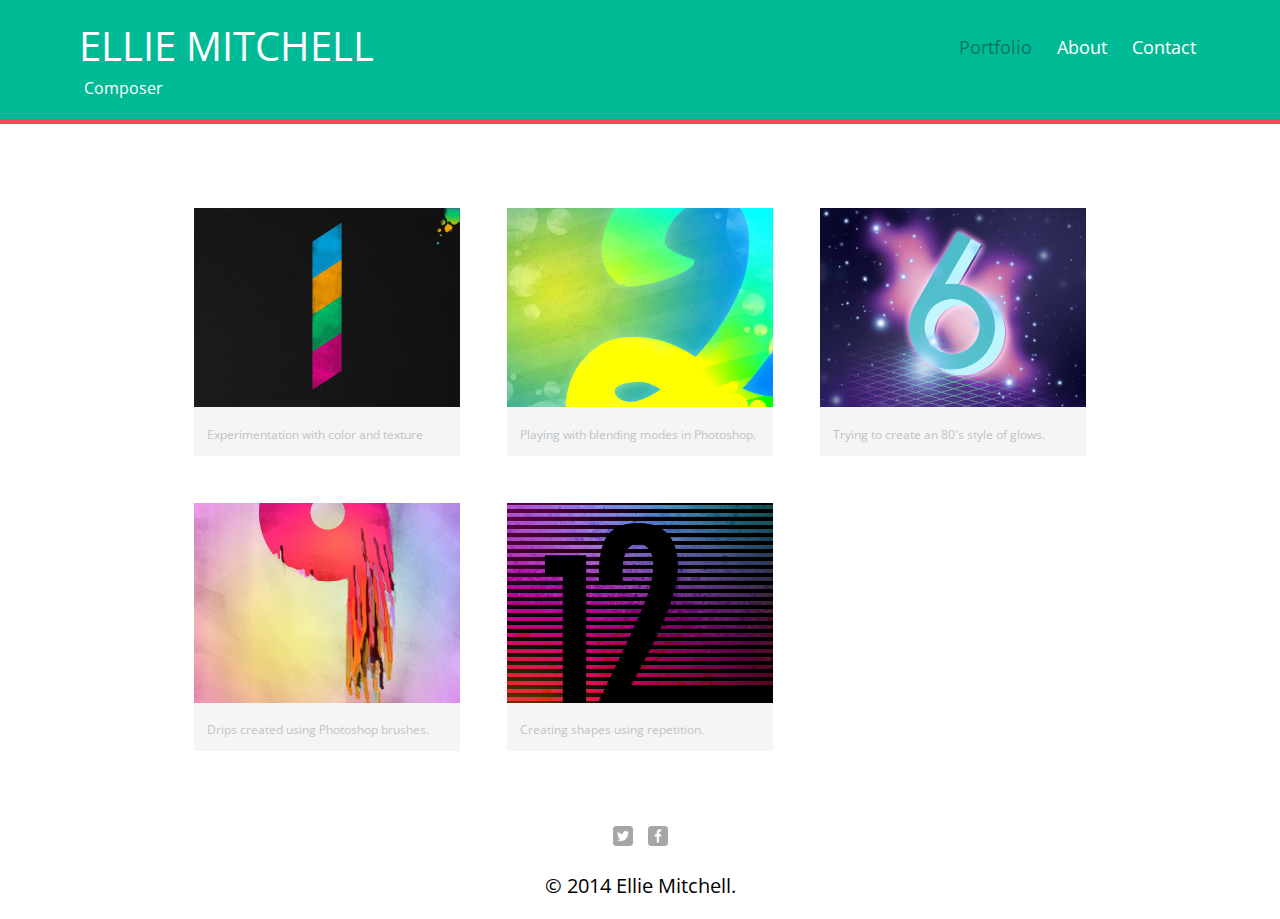
<file: index.html>
<!DOCTYPE html>

<!--This is a rough practice website! Text and images are placeholders.--> 

<html>
	<head>
		<meta charset="utf-8">
		<title>Ellie Mitchell | Composer</title>
		<link rel="stylesheet" href="css/normalize.css"> 
		<link href='http://fonts.googleapis.com/css?family=Josefin+Slab:100,300,400,600,700,100italic,300italic,400italic,600italic,700italic|Open+Sans:300italic,400italic,600italic,700italic,400,300,700,800,600' rel='stylesheet' type='text/css'>
		<link rel="stylesheet" href="css/main.css">
		<link type="text/css" rel="stylesheet" href="css/responsive.css">
		<meta name="viewport" content="width=device-width", initial-scale="1.0"/>
	</head>
	<body>
		<header>
			<a href="index.html" id="logo">
				<h1>ELLIE MITCHELL</h1>
				<h2>Composer</h2>
			</a>
			<nav>
				<ul>
					<li><a href="index.html" class="selected">Portfolio</a></li>
					<li><a href="about.html">About</a></li>
					<li><a href="contact.html">Contact</a></li>
				</ul>
			</nav>
		</header>
		<div id="wrapper">
			<section>
				<ul id="gallery">
					<li>
						<a href="img/numbers-01.jpg">
							<img src="img/numbers-01.jpg" alt="">
							<p>Experimentation with color and texture</p>
						</a>
					</li>

					<li>
						<a href="img/numbers-02.jpg">
							<img src="img/numbers-02.jpg" alt="">
							<p>Playing with blending modes in Photoshop.</p>
						</a>
					</li>

					<li>
						<a href="img/numbers-06.jpg">
							<img src="img/numbers-06.jpg" alt="">
							<p>Trying to create an 80's style of glows.</p>
						</a>
					</li>

					<li>
						<a href="img/numbers-09.jpg">
							<img src="img/numbers-09.jpg" alt="">
							<p>Drips created using Photoshop brushes.</p>
						</a>
					</li>


					<li>
						<a href="img/numbers-12.jpg">
							<img src="img/numbers-12.jpg" alt="">
							<p>Creating shapes using repetition.</p>
						</a>
					</li>


				</ul>
			</section>
			
			<footer>
				<a href="http://twitter.com"><img src="img/twitter-wrap.png" alt="Twitter logo" class="social-icon"></a>
				<a href="http://facebook.com"><img src="img/facebook-wrap.png" alt="Facebook logo" class="social-icon"></a>
				<p>&copy; 2014 Ellie Mitchell.</p> 
			</footer>
	</div>
	</body>
</html>
</file>
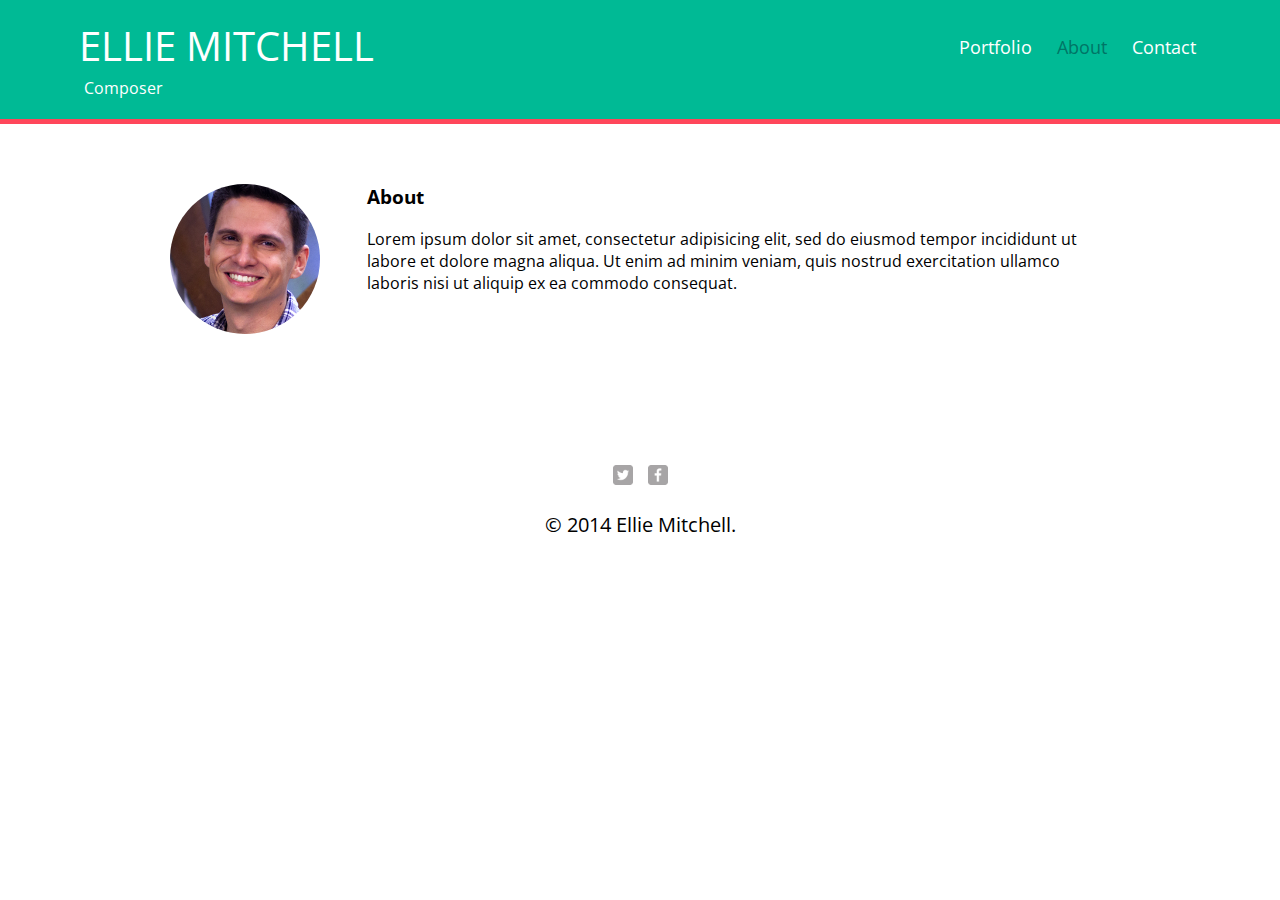
<file: about.html>
<!DOCTYPE html>

<!--This is a rough practice website! Text and images are placeholders.--> 

<html>
	<head>
		<meta charset="utf-8">
		<title>Ellie Mitchell | Composer</title>
		<link rel="stylesheet" href="css/normalize.css"> 
		<link href='http://fonts.googleapis.com/css?family=Josefin+Slab:100,300,400,600,700,100italic,300italic,400italic,600italic,700italic|Open+Sans:300italic,400italic,600italic,700italic,400,300,700,800,600' rel='stylesheet' type='text/css'>
		<link rel="stylesheet" href="css/main.css">
		<link rel="stylesheet" href="css/responsive.css">
		<meta name="viewport" content="width=device-width", initial-scale="1.0">
	</head>

	<body>
		<header>
			<a href="index.html" id="logo">
				<h1>ELLIE MITCHELL</h1>
				<h2>Composer</h2>
			</a>
			<nav>
				<ul>
					<li><a href="index.html">Portfolio</a></li>
					<li><a href="about.html" class="selected">About</a></li>
					<li><a href="contact.html">Contact</a></li>
				</ul>
			</nav>
		</header>

		<div id="wrapper">
			<section>
				<img src="img/nick.jpg" alt="Photograph of Elizabeth Mitchell" class="profile-photo">
				<h3>About</h3>
				<p>Lorem ipsum dolor sit amet, consectetur adipisicing elit, sed do eiusmod tempor incididunt ut labore et dolore magna aliqua. Ut enim ad minim veniam, quis nostrud exercitation ullamco laboris nisi ut aliquip ex ea commodo consequat.</p>
			</section>
			<footer>
				<a href="http://twitter.com"><img src="img/twitter-wrap.png" alt="Twitter logo" class="social-icon"></a>
				<a href="http://facebook.com"><img src="img/facebook-wrap.png" alt="Facebook logo" class="social-icon"></a>
				<p>&copy; 2014 Ellie Mitchell.</p> 
			</footer>
		</div>

	</body>
</html>
</file>
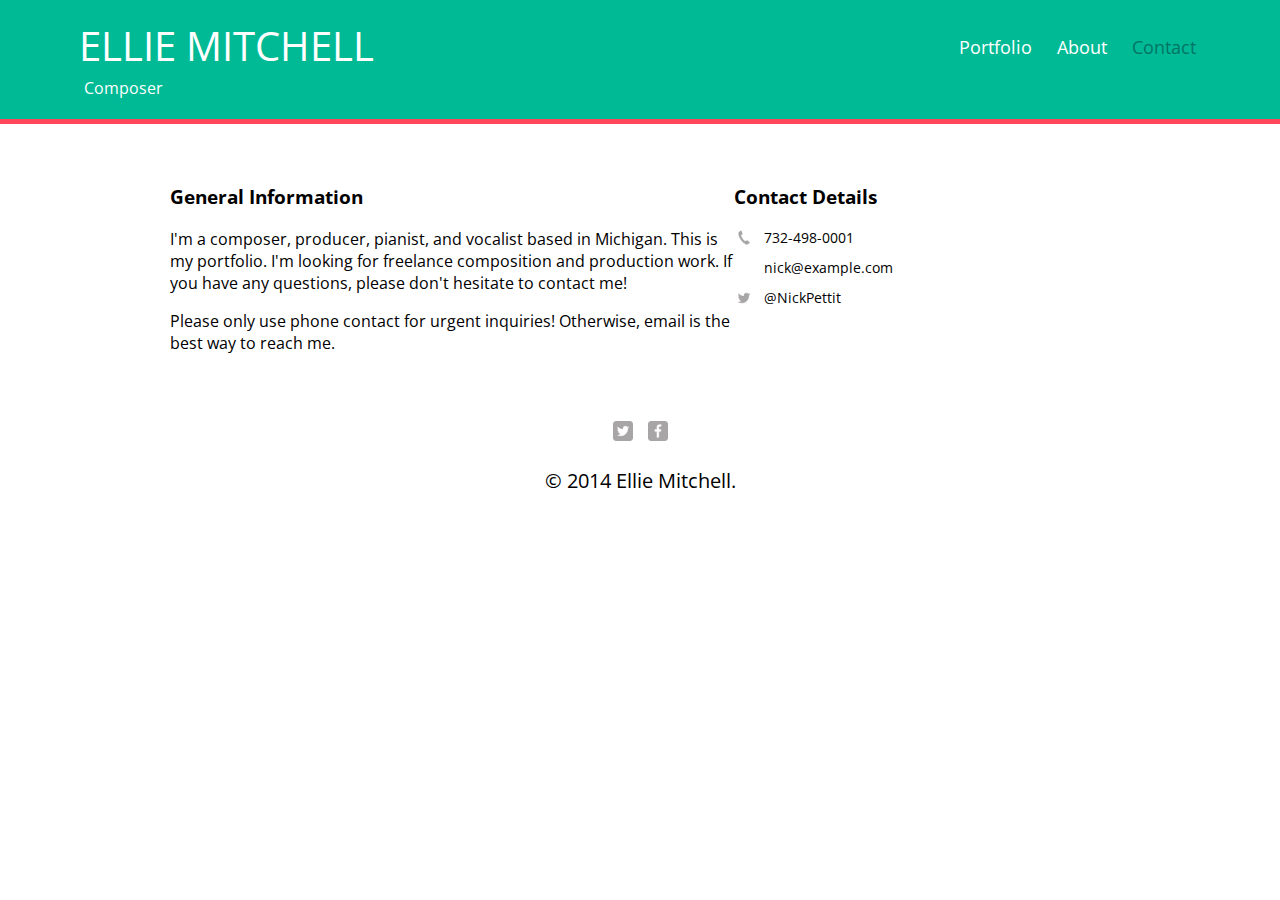
<file: contact.html>
<!DOCTYPE html>

<!--This is a rough practice website. Text and images are placeholders.-->

<html>
	<head>
		<meta charset="utf-8">
		<title>Ellie Mitchell | Composer</title>
		<link rel="stylesheet" href="css/normalize.css"> 
		<link href='http://fonts.googleapis.com/css?family=Josefin+Slab:100,300,400,600,700,100italic,300italic,400italic,600italic,700italic|Open+Sans:300italic,400italic,600italic,700italic,400,300,700,800,600' rel='stylesheet' type='text/css'>
		<link rel="stylesheet" href="css/main.css">
		<link rel="stylesheet" href="css/responsive.css">
		<meta name="viewport" content="width=device-width", initial-scale="1.0"/>
	</head>

	<body>
		<header>
			<a href="index.html" id="logo">
				<h1>ELLIE MITCHELL</h1>
				<h2>Composer</h2>
			</a>
			<nav>
				<ul>
					<li><a href="index.html">Portfolio</a></li>
					<li><a href="about.html">About</a></li>
					<li><a href="contact.html" class="selected">Contact</a></li>
				</ul>
			</nav>
		</header>

		<div id="wrapper">
			<section id="primary">
				<h3>General Information</h3>
				<p>I'm a composer, producer, pianist, and vocalist based in Michigan. This is my portfolio. I'm looking for freelance composition and production work. If you have any questions, please don't hesitate to contact me!</p>
				<p>Please only use phone contact for urgent inquiries! Otherwise, email is the best way to reach me.</p>
			</section>
			<section id="secondary">
				<h3>Contact Details</h3>
				<ul class="contact-info">
					<li class="phone"><a href="tel:732-498-0001">732-498-0001</a></li>
					<li class="maiL"><a href="mailto:nick@example.com">nick@example.com</a></li>
					<li class="twitter"><a href="http:twitter.com">@NickPettit</a></li>
				</ul>
			</section>
			<footer>
				<a href="http://twitter.com"><img src="img/twitter-wrap.png" alt="Twitter logo" class="social-icon"></a>
				<a href="http://facebook.com"><img src="img/facebook-wrap.png" alt="Facebook logo" class="social-icon"></a>
				<p>&copy; 2014 Ellie Mitchell.</p>
			</footer>
		</div>

	</body>

</html>
</file>
<file: css/main.css>
/******************************
GENERAL
******************************/
body{
	font-family: 'Open Sans', sans-serif;
}

#wrapper {
	max-width: 940px;
	margin: 0 auto; /* first value top and bottom, second left and right. auto will take the width of the page, subtract 940 px, and then assign the margin to whateve ris left. */
	padding: 0 5%; 
}

section{
	color:  #ccc;
}

a {
	text-decoration: none;
}

img{
	max-width: 100%;
}

h3{
	margin: 0 0 1em 0;
}
/******************************
HEADING
******************************/

header{
	float: left;
	margin: 0 0 30px 0;
	padding: 5px 0 0 0;
	width: 100%;
}

#logo{
	text-align: center;
	margin: 0;
}

h1{
	/*font-family: 'Josefin Slab', sans-serif;*/
	font-family: 'Open Sans', sans-serif;
	margin: 15px;
	font-size: 2.75em;
	font-weight: normal;
	line-height: 0.8em;
	padding-top: 10px;
}

h2{
	/*font-family: 'Josefin Slab', sans-serif;*/
	font-family: 'Open Sans', sans-serif;
	font-size: 1.25em;
	margin: 0 0 0 3.5%;
	font-weight: normal;
}
/******************************
NAVIGATION
******************************/

nav {
	font-family: 'Josefin Slab', sans-serif;
	font-family: 'Open Sans', sans-serif;
	text-align: center;
	font-weight: lighter;
	padding: 10px 0;
	margin: 20px 0 0;
}

nav ul {
	list-style: none;
	margin: 0 10px;
	padding: 0;
}

nav li {
	display: inline-block;
}

nav a{
	font-weight: 400;
	padding: 15px 10px;
}
/******************************
FOOTER
******************************/

footer{
	font-family: 'Josefin Slab', sans-serif;
	font-family: 'Open Sans', sans-serif;
	font-size: 1.25em;
	text-align: center;
	padding-top: 50px;
	color: #fff;
	clear:both;
}

.social-icon{
	width: 20px;
	height: 20px;
	margin: 0 5px;
}

/******************************
PAGE: PORTFOLIO
******************************/
#gallery {
	margin: 0;
	padding: 0;
	list-style: none;
}

#gallery li{
	float: left;
	width: 45%;
	margin: 2.5%;
	background-color: #f5f5f5;
	color: #bdc3c7;
}

#gallery li a p{
	margin: 0;
	padding: 5%;
	font-size: 0.75em;
	color: #bdc3c7;
}

/******************************
PAGE: ABOUT
******************************/

.profile-photo{
	display: block;
	max-width: 150px;
	margin: 0 auto 30px;
	border-radius: 100%;
}

/******************************
PAGE: CONTACT
******************************/

.contact-info{
	list-style:none;
	padding: 0;
	margin: 0;
	font-size: 0.9em;
}

.contact-info a{
	display: block; /*Each one of the images, or anchor elements, will take up space, giving more space for the images to be displayed. */
	min-height: 20px; /*The minimum height at which our icons will be fully visible. We don't want anything shorter. */
	background-repeat: no-repeat; /*Background images will always repeat by default, but we want them to only display once. */
	background-size: 20px 20px; /*Resizes the background. */
	padding: 0 0 0 30px;
	margin: 0 0 10px; /*gives links separation from each other vertically. */
}
 /*Syntax below gets the link inside the list elements with the phone class, inside the class contact-info.*/
.contact-info li.phone a{
	background-image: url('../img/phone.png'); /*Two dots let us go up one directory. */

}

.contact-info li.mail a{
	background-image: url('../img/mail.png'); /*Two dots let us go up one directory. */

}

.contact-info li.twitter a{
	background-image: url('../img/twitter.png'); /*Two dots let us go up one directory. */

}

/******************************
COLORS
******************************/

/* site body */
body {
	color: #fff;
}

/* green header */
header{
	background:  #00ba95;
	border-color: #ff465a;
}

/*  logo text */
h1, h2 {
	color: #fff;
}

a {
	color:#000;
}

h3{
	color: #000;
}

p{
	color: #000;
}

/*  nav background on mobile */
nav{
	background: #00ba95;
}

/* nav link */
nav a, nav a:visited{
	color: #fff;
}

/* selected nav link */
nav a.selected, nav a:hover {
	color: #007566;
}
</file>
<file: css/responsive.css>
@media screen and (min-width: 480px){

	/******************************
	TWO COLUMN LAYOUT
	******************************/
	#primary {
		width: 60%;
		float: left;
	}
	#secondary {
		width: 40%;
		float: right; /*floated to the right just in case we get some weird broswer issues, but even if we floated it to the left, it would appear on the right if we had the primary and secondary IDs in order in the HTML document. */
	}

	/******************************
	PAGE: PORTFOLIO
	******************************/
	#gallery li {
		width: 28.3333%;
	}

	/*Says that we want the styling below to be applied to every 4th list item inside of the gallery element.*/
	#gallery li:nth-child(4n){
		clear: left;
	}

	/******************************
	PAGE: ABOUT
	******************************/

	.profile-photo{
		float: left;
		margin: 0 5% 80px 0; /*5% on side to separate; 80 px on bottom to separate from text.*/
	}

}

@media screen and (min-width: 660px){
	/******************************
	HEADER
	******************************/

	nav{
		background: none;
		float: right;
		font-size: 1.125em;
		margin-right: 5%;
		text-align: right;
		width: 45%;
	}

	#logo{
		float: left;
		text-align: left;
		margin-left: 5%;
		width: 45%;
	}

	h1{
		font-size: 2.5em;
	}

	h2{
		/*font-size: 0.825em;*/
		font-size: 1em;
		margin-bottom: 20px; 
	}

	header{
		border-bottom: 5px solid #ff465a;
		margin-bottom: 60px;
	}
}
</file>
